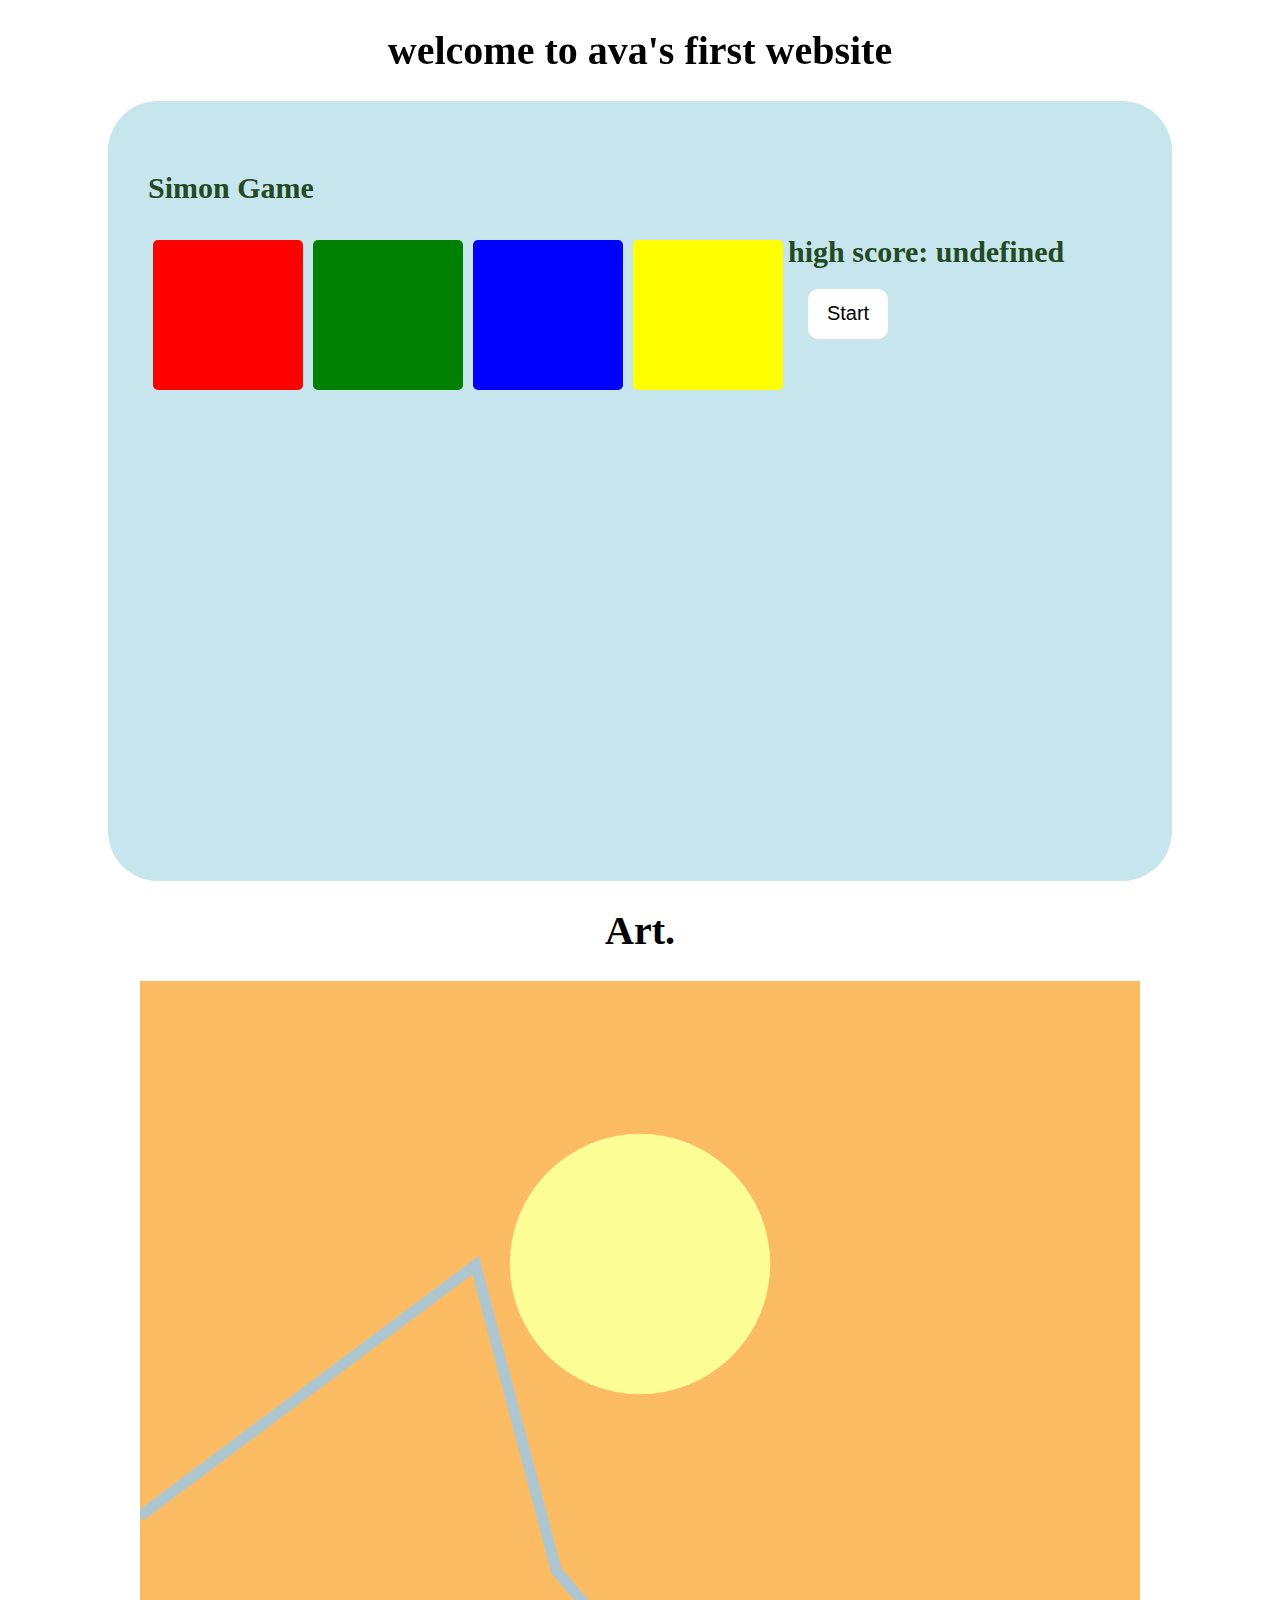
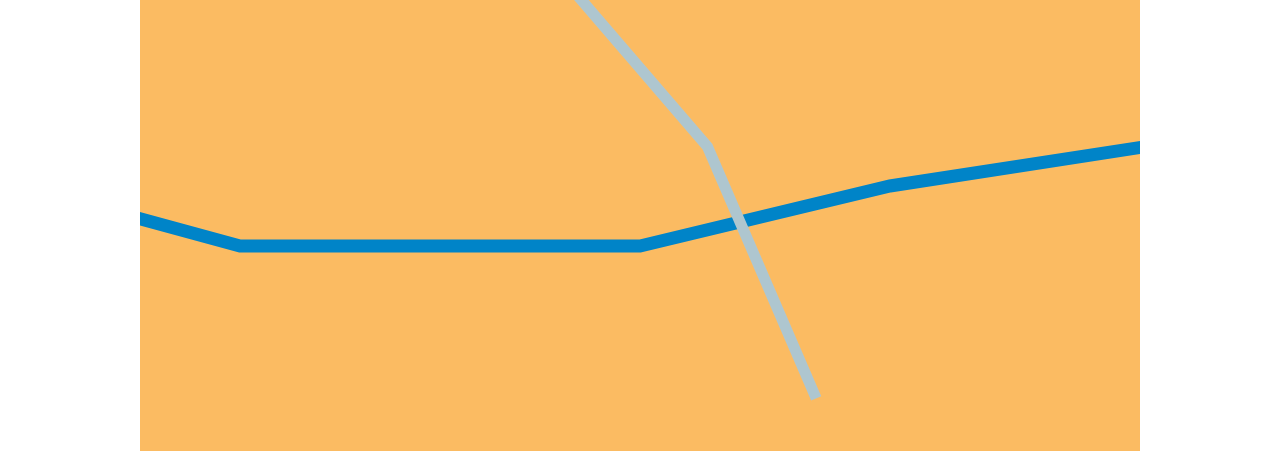
<file: NewFolderNew/index.html>
<!DOCTYPE html>
<html>
<head>
  <link rel="stylesheet" href="styles.css">
<meta charset="UTF-8">
<title>Ava's First Website</title>
 <script src="canvas.js"></script>
</head>
<body>
<div>
  <h1 class="title">welcome to ava's first website</h1>

<div class="simonGame">
  <p>Simon Game</p>
        <div class="tile redButton" id="redButton"></div>
        <div class="tile greenButton" id="greenButton"></div>
        <div class="tile blueButton" id="blueButton"></div>
        <div class="tile yellowButton" id="yellowButton"></div>

        <div class="endScoreBox" id = "endScoreBox"></div>
        <div class="highScore" id = "highScore"></div>
        <button class="startButton" id = "startButton">Start</button>

</div>
</body>

  <center>
    <h1 class = "art">Art.</h1>
  <canvas class = canvas id="canvas" width="1000" height="1070"></canvas>
</center>
<script>
//This is the script for the Simon Game
//vars for Game
// avaWeb.addingListeners.createListeners();


let avaWeb =
{

    sequence: [],
    userSequence: [],
    level: 0,
    on: true,
    counter: 0,

        endScoreBox : document.getElementById("endScoreBox"),
        startButton : document.getElementById("startButton"),
        redButton : document.getElementById("redButton"),
        greenButton : document.getElementById("greenButton"),
        blueButton : document.getElementById("blueButton"),
        yellowButton : document.getElementById("yellowButton"),

      showHighscore: function()
      {
          document.getElementById("highScore").innerHTML = "high score: " + window.localStorage.myHighScore;
      },

      createListeners: function() {
          this.redButton.addEventListener("click", function() {
            avaWeb.userSequence.push(0);
            avaWeb.lightUpButton(0);
            setTimeout(function() {
              avaWeb.checkUserSequenceSequence();
            }, 500);
          });


          this.greenButton.addEventListener("click", function() {
            avaWeb.userSequence.push(1);
            avaWeb.lightUpButton(1);
            setTimeout(function() {
              avaWeb.checkUserSequence();
            }, 500);
          });

          this.blueButton.addEventListener("click", function() {
            avaWeb.userSequence.push(2);
            avaWeb.lightUpButton(2);
            setTimeout(function() {
              avaWeb.checkUserSequence();
            }, 500);
          });


          this.yellowButton.addEventListener("click", function() {
            avaWeb.userSequence.push(3);
            avaWeb.lightUpButton(3);
            setTimeout(function() {
              avaWeb.checkUserSequence();
            }, 500);
          });

          this.startButton.addEventListener("click", function() {
            console.log("hello");
            avaWeb.startRound();
          });

        },
    lightUpButton: function(num) {
        if (num == 0)
        {
          this.redButton.classList.add("on");
          this.redButton.classList.remove("tile");
          setTimeout(function()
          {
            avaWeb.redButton.classList.add("tile");
            avaWeb.redButton.classList.remove("on");
          }, 700);
          return
        }
        else if (num == 1)
        {

          avaWeb.greenButton.classList.add("on");
          avaWeb.greenButton.classList.remove("tile");
          setTimeout(function() {
            avaWeb.greenButton.classList.add("tile");
            avaWeb.greenButton.classList.remove("on");
          }, 700);
          return
        } else if (num == 2) {
          this.blueButton.classList.add("on");
          this.blueButton.classList.remove("tile");
          setTimeout(function() {
            avaWeb.blueButton.classList.add("tile");
            avaWeb.blueButton.classList.remove("on");
          }, 700);
          return
        } else {
          this.yellowButton.classList.add("on");
          this.yellowButton.classList.remove("tile");
          setTimeout(function() {
            avaWeb.yellowButton.classList.add("tile");
            avaWeb.yellowButton.classList.remove("on");
          }, 700);
          return
        }
      },


          checkUserSequence: function() {
            if (this.userSequence[this.userSequence.length - 1] == this.sequence[this.counter]) {
              this.counter++;
              this.moveUpLevel();
              if (this.level > window.localStorage.myHighScore)
              {
                window.localStorage.myHighScore = this.level;
                document.getElementById("highScore").innerHTML = "high score: " + window.localStorage.myHighScore;

              }
            } else
            {
              if(window.localStorage.myHighScore == null)
              {
                window.localStorage.myHighScore = 1;
              }

              endScoreBox.innerHTML = "Game ended at highest level " + this.level;
              setTimeout(() => {window.location.reload()},700);
            }
          },

        startRound: function()
        {
            this.sequence.push(Math.floor(Math.random() * 4));
            for (let i = 0; i < this.sequence.length; i++) {
              setTimeout(function() {
                avaWeb.lightUpButton(avaWeb.sequence[i]);
              }, (i + 1) * 1000);
            }

            console.log(window.localStorage.myHighScore);
            console.log(this.level);
          },

      moveUpLevel: function() {

       if (this.userSequence.length == this.sequence.length) {
         this.level++;
         this.counter = 0;
         this.sequence = this.userSequence;
         this.userSequence = [];
         this.startRound();
       }
     },



}
avaWeb.createListeners();
avaWeb.showHighscore();

</script>
</html>
</file>
<file: NewFolderNew/styles.css>
.title{
    position: sticky;
    top: 0;
    text-align: center;
    font-family: "Luminari", fantasy;
    font-size: 40px;
  }
  .art{
    top: 0;
    text-align: center;
    font-family: "Luminari", fantasy;
    font-size: 40px;
  }

  .intro{
    margin-left: 30px;
    color: #ad768d;
    font-size: 20px;
    font-family: "Didot", serif;
  }

  .abtMe{
    margin-left: 50px;
    color: #ad768d;
    font-size: 20px;
    font-family: "Didot", serif;
  }

.imgButton{
  width: 200px;
  height: auto;
  background-color: transparent;
  border: 0px;
}

  img{
    max-width: 100%;
    height: auto;
    border-radius: 20px;
  }

  img:hover{
    opacity: 0.5;
    transition-duration: 0.2s;
  }

  .favorites{
    padding: 20px;
    margin-left: 100px;
    margin-right: 100px;
    color: #42191b;
    font-size: 17px;
    font-family: "Didot", serif;
    background-image: linear-gradient(to right, #7ca9cf, #c5d3e0, orange);
    border-radius: 50px;
  }

  .simonGame{
    padding: 40px;
    height: 700px;
    margin-left: 100px;
    margin-right: 100px;
    color: #224a23;
    font-size: 30px;
    font-weight: 700;
    background-color: #c7e5ed;
    font-family: "Luminari", fantasy;
    border-radius: 50px;
    }

  .tile {
  	width: 150px;
  	height: 150px;
    float: left;
  	margin: 5px;
  	border-radius: 5px;
  	transition: 0.3s;
  }

  .tile:hover{
    opacity: 0.5;
  }

  .on {
    opacity: 0.3;
    width: 150px;
  	height: 150px;
    float: left;
  	margin: 5px;
  	border-radius: 5px;
  	transition: 0.3s;
  }

  .redButton { background: red;}
  .blueButton {background: blue;}
  .yellowButton {background: yellow;}
  .greenButton {background: green;}

  .startButton{
    background-color: white;
    border: 0px;
    border-radius: 10px;
    margin: 20px;
    width: 80px;
    height: 50px;
    font-size: 20px;
  }
  .endScoreBox{
    margin-right: 20px;
    font-size: 20px;
  }

  .startButton:hover{
    opacity: 0.5;
    transition: 0.2s;
  }

  .canvas{
    background-color: rgb(251,187,98);
  }


  }
</file>
